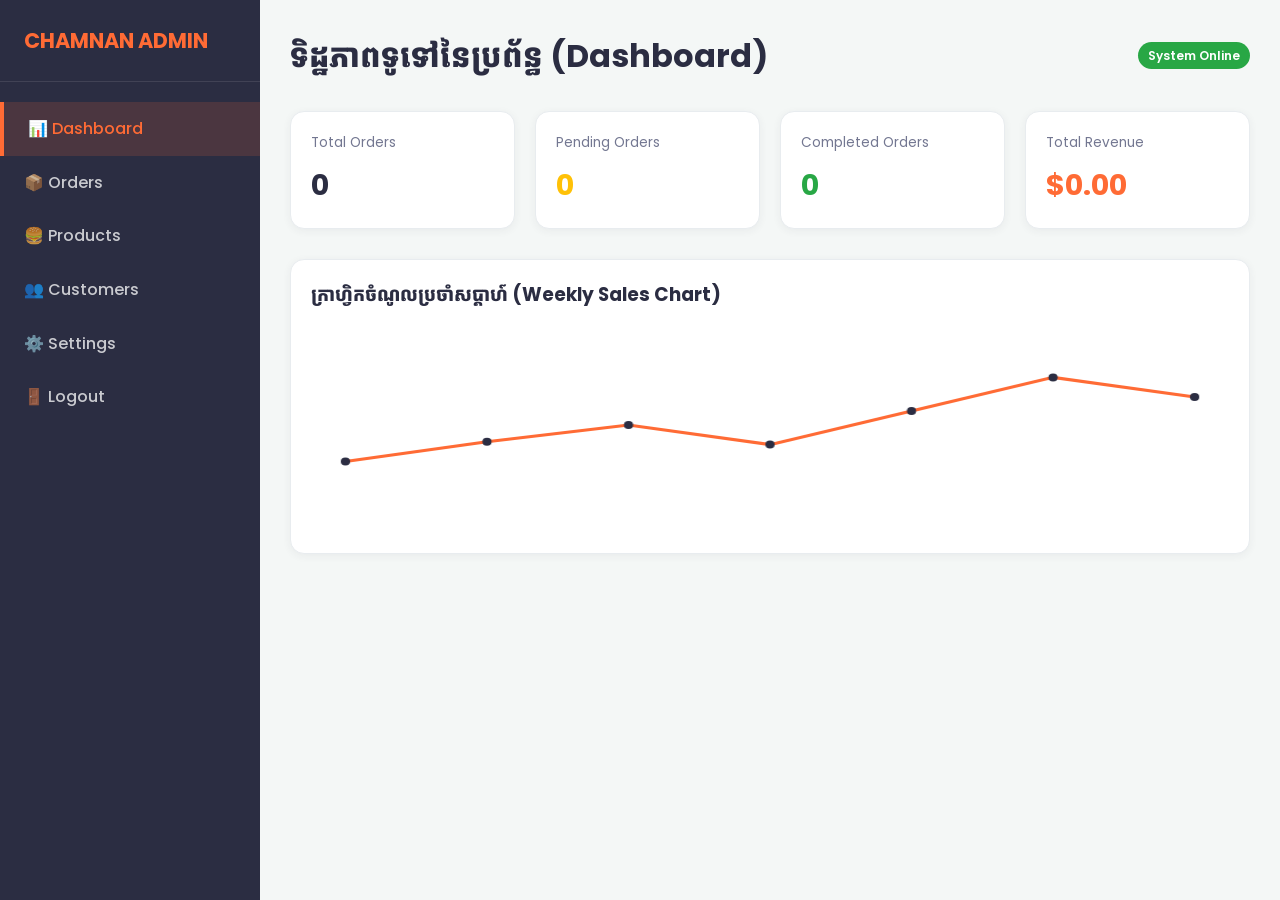
<file: amin.HTML>
<!DOCTYPE html>
<html lang="km">
<head>
  <meta charset="UTF-8">
  <meta name="viewport" content="width=device-width, initial-scale=1.0">
  <title>Admin Dashboard — CHAMNAN FOOD</title>
  <link rel="stylesheet" href="style.css">
  <link rel="stylesheet" href="amin.CSS">
</head>
<body class="admin-body">

  <aside class="admin-sidebar">
    <div class="admin-sidebar-header">CHAMNAN ADMIN</div>
    <ul class="admin-nav">
      <li><a href="Dashboak.HTML" class="active">📊 Dashboard</a></li>
      <li><a href="aminoder.HTML">📦 Orders</a></li>
      <li><a href="Produck.HTML">🍔 Products</a></li>
      <li><a href="costom.html">👥 Customers</a></li>
      <li><a href="setting.html">⚙️ Settings</a></li>
      <li><a href="iNDEX.html">🚪 Logout</a></li>
    </ul>
  </aside>

  <main class="admin-main">
    <div class="admin-header">
      <h1>ទិដ្ឋភាពទូទៅនៃប្រព័ន្ធ (Dashboard)</h1>
      <span class="badge" style="background:#28a745; color:white;">System Online</span>
    </div>

    <div class="stats-overview">
      <div class="admin-stat-card">
        <p>Total Orders</p>
        <h2 id="admin-total-orders">0</h2>
      </div>
      <div class="admin-stat-card">
        <p>Pending Orders</p>
        <h2 id="admin-pending-orders" style="color: var(--warning);">0</h2>
      </div>
      <div class="admin-stat-card">
        <p>Completed Orders</p>
        <h2 id="admin-completed-orders" style="color: var(--success);">0</h2>
      </div>
      <div class="admin-stat-card">
        <p>Total Revenue</p>
        <h2 id="admin-total-revenue" style="color: var(--primary);">$0.00</h2>
      </div>
    </div>

    <!-- Sales Canvas Graph -->
    <div class="admin-table-container" style="margin-bottom: 30px;">
      <h3 style="margin-bottom: 15px;">ក្រាហ្វិកចំណូលប្រចាំសប្តាហ៍ (Weekly Sales Chart)</h3>
      <canvas id="salesChart" width="800" height="200" style="width: 100%; height: 200px;"></canvas>
    </div>
  </main>

  <script src="Main.js"></script>
  <script src="amin.js"></script>
</body>
</html>
</file>
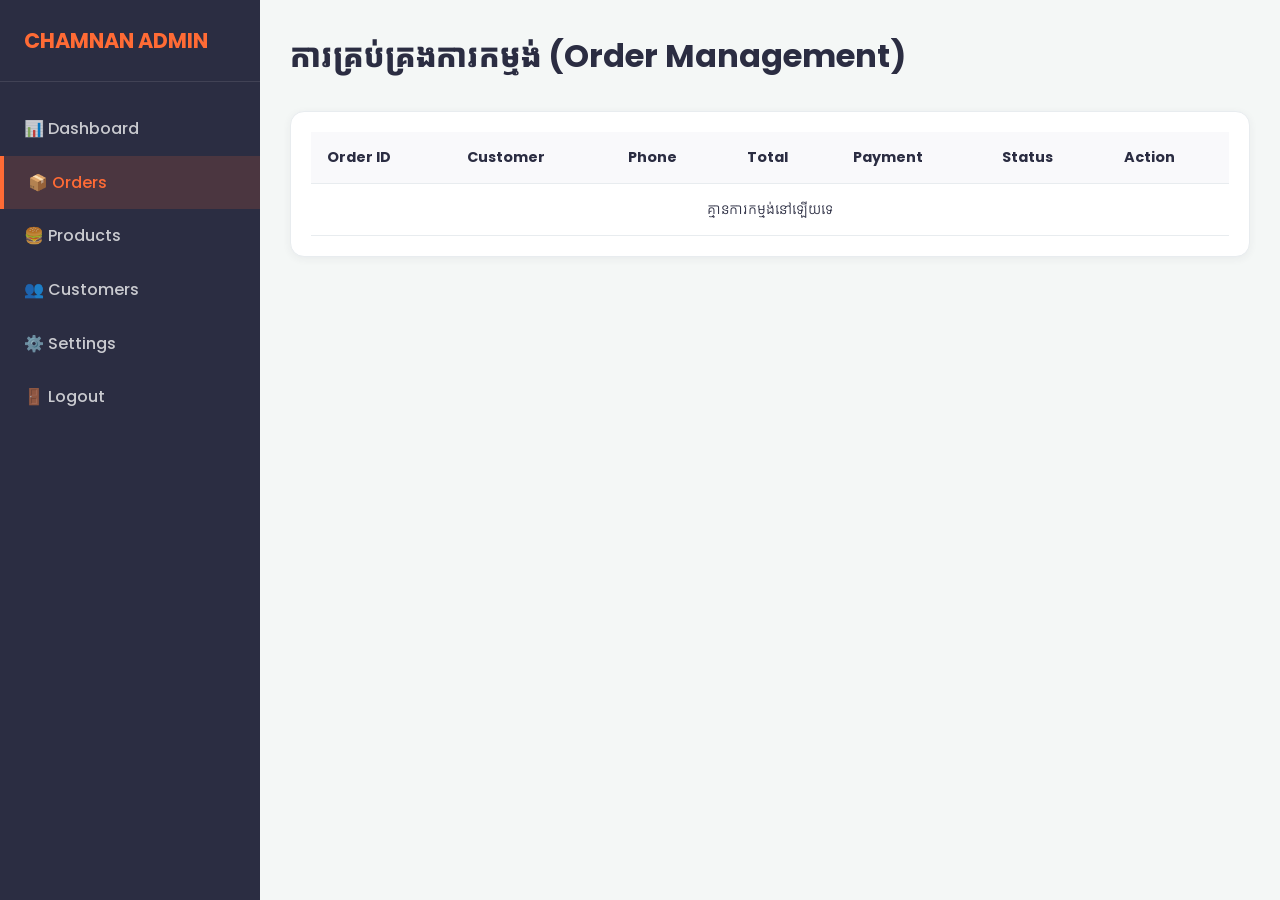
<file: aminoder.HTML>
<!DOCTYPE html>
<html lang="km">
<head>
  <meta charset="UTF-8">
  <meta name="viewport" content="width=device-width, initial-scale=1.0">
  <title>Admin Order Management — CHAMNAN FOOD</title>
  <link rel="stylesheet" href="amin.CSS">
  <link rel="stylesheet" href="style.css">
</head>
<body class="admin-body">

  <aside class="admin-sidebar">
    <div class="admin-sidebar-header">CHAMNAN ADMIN</div>
    <ul class="admin-nav">
      <li><a href="Dashboak.HTML">📊 Dashboard</a></li>
      <li><a href="aminoder.HTML" class="active">📦 Orders</a></li>
      <li><a href="Produck.HTML">🍔 Products</a></li>
      <li><a href="costom.html">👥 Customers</a></li>
      <li><a href="setting.html">⚙️ Settings</a></li>
      <li><a href="iNDEX.html">🚪 Logout</a></li>
    </ul>
  </aside>

  <main class="admin-main">
    <div class="admin-header">
      <h1>ការគ្រប់គ្រងការកម្មង់ (Order Management)</h1>
    </div>

    <div class="admin-table-container">
      <table class="admin-table">
        <thead>
          <tr>
            <th>Order ID</th>
            <th>Customer</th>
            <th>Phone</th>
            <th>Total</th>
            <th>Payment</th>
            <th>Status</th>
            <th>Action</th>
          </tr>
        </thead>
        <tbody id="admin-orders-table-body"></tbody>
      </table>
    </div>
  </main>

  <script src="Main.js"></script>
  <script src="amin.js"></script>
</body>
</html>
</file>
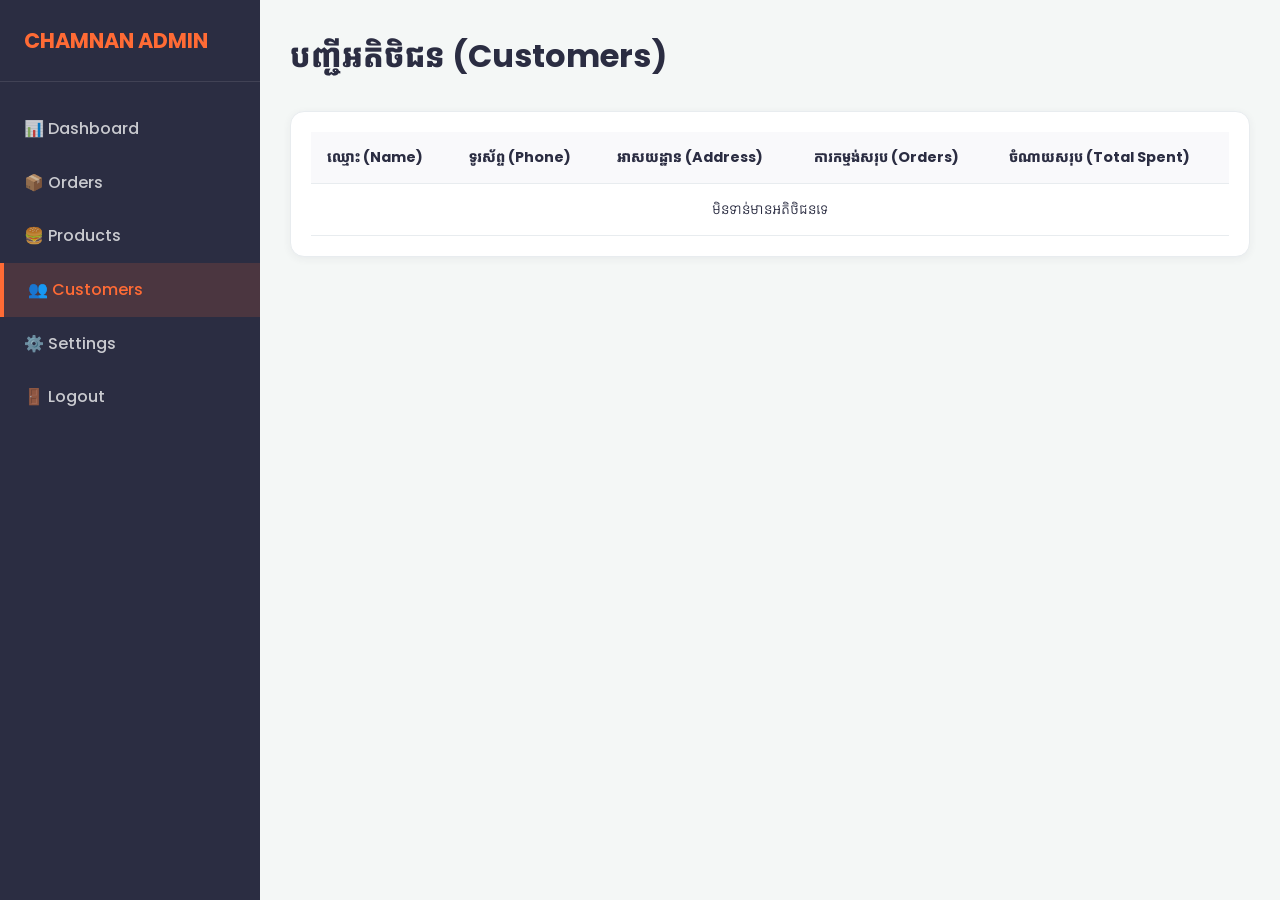
<file: costom.html>
<!DOCTYPE html>
<html lang="km">
<head>
  <meta charset="UTF-8">
  <meta name="viewport" content="width=device-width, initial-scale=1.0">
  <title>Customer Management — CHAMNAN FOOD</title>
  <link rel="stylesheet" href="style.css">
  <link rel="stylesheet" href="amin.CSS">
</head>
<body class="admin-body">

  <aside class="admin-sidebar">
    <div class="admin-sidebar-header">CHAMNAN ADMIN</div>
    <ul class="admin-nav">
      <li><a href="Dashboak.HTML">📊 Dashboard</a></li>
      <li><a href="amin.HTML">📦 Orders</a></li>
      <li><a href="Produck.HTML">🍔 Products</a></li>
      <li><a href="costom.html" class="active">👥 Customers</a></li>
      <li><a href="setting.html">⚙️ Settings</a></li>
      <li><a href="iNDEX.html">🚪 Logout</a></li>
    </ul>
  </aside>

  <main class="admin-main">
    <div class="admin-header">
      <h1>បញ្ជីអតិថិជន (Customers)</h1>
    </div>

    <div class="admin-table-container">
      <table class="admin-table">
        <thead>
          <tr>
            <th>ឈ្មោះ (Name)</th>
            <th>ទូរស័ព្ទ (Phone)</th>
            <th>អាសយដ្ឋាន (Address)</th>
            <th>ការកម្មង់សរុប (Orders)</th>
            <th>ចំណាយសរុប (Total Spent)</th>
          </tr>
        </thead>
        <tbody id="admin-customers-table-body"></tbody>
      </table>
    </div>
  </main>

  <script src="Main.js"></script>
  <script src="amin.js"></script>
</body>
</html>
</file>
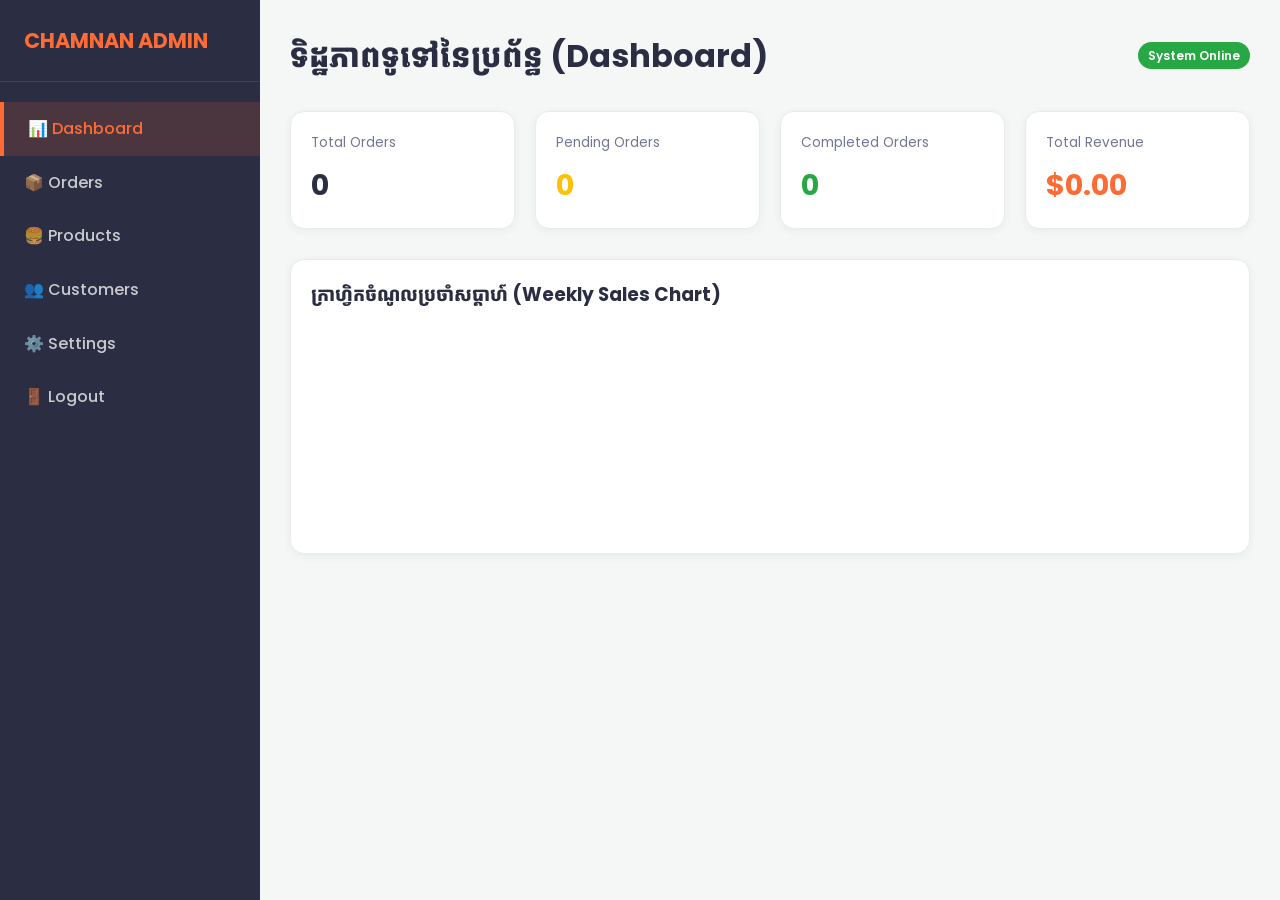
<file: Dashboak.HTML>
<!DOCTYPE html>
<html lang="km">
<head>
  <meta charset="UTF-8">
  <meta name="viewport" content="width=device-width, initial-scale=1.0">
  <title>Admin Dashboard — CHAMNAN FOOD</title>
  <link rel="stylesheet" href="amin.CSS">
  <link rel="stylesheet" href="style.css">
</head>
<body class="admin-body">

  <aside class="admin-sidebar">
    <div class="admin-sidebar-header">CHAMNAN ADMIN</div>
    <ul class="admin-nav">
      <li><a href="Dashboak.HTML" class="active">📊 Dashboard</a></li>
      <li><a href="aminoder.HTML">📦 Orders</a></li>
      <li><a href="Produck.HTML">🍔 Products</a></li>
      <li><a href="costom.html">👥 Customers</a></li>
      <li><a href="setting.html">⚙️ Settings</a></li>
      <li><a href="iNDEX.html">🚪 Logout</a></li>
    </ul>
  </aside>

  <main class="admin-main">
    <div class="admin-header">
      <h1>ទិដ្ឋភាពទូទៅនៃប្រព័ន្ធ (Dashboard)</h1>
      <span class="badge" style="background:#28a745; color:white;">System Online</span>
    </div>

    <div class="stats-overview">
      <div class="admin-stat-card">
        <p>Total Orders</p>
        <h2 id="admin-total-orders">0</h2>
      </div>
      <div class="admin-stat-card">
        <p>Pending Orders</p>
        <h2 id="admin-pending-orders" style="color: var(--warning);">0</h2>
      </div>
      <div class="admin-stat-card">
        <p>Completed Orders</p>
        <h2 id="admin-completed-orders" style="color: var(--success);">0</h2>
      </div>
      <div class="admin-stat-card">
        <p>Total Revenue</p>
        <h2 id="admin-total-revenue" style="color: var(--primary);">$0.00</h2>
      </div>
    </div>

    <!-- Sales Canvas Graph -->
    <div class="admin-table-container" style="margin-bottom: 30px;">
      <h3 style="margin-bottom: 15px;">ក្រាហ្វិកចំណូលប្រចាំសប្តាហ៍ (Weekly Sales Chart)</h3>
      <canvas id="salesChart" width="800" height="200" style="width: 100%; height: 200px;"></canvas>
    </div>
  </main>

  <script src="Main.js"></script>
  <script src="card.js"></script>
</body>
</html>
</file>
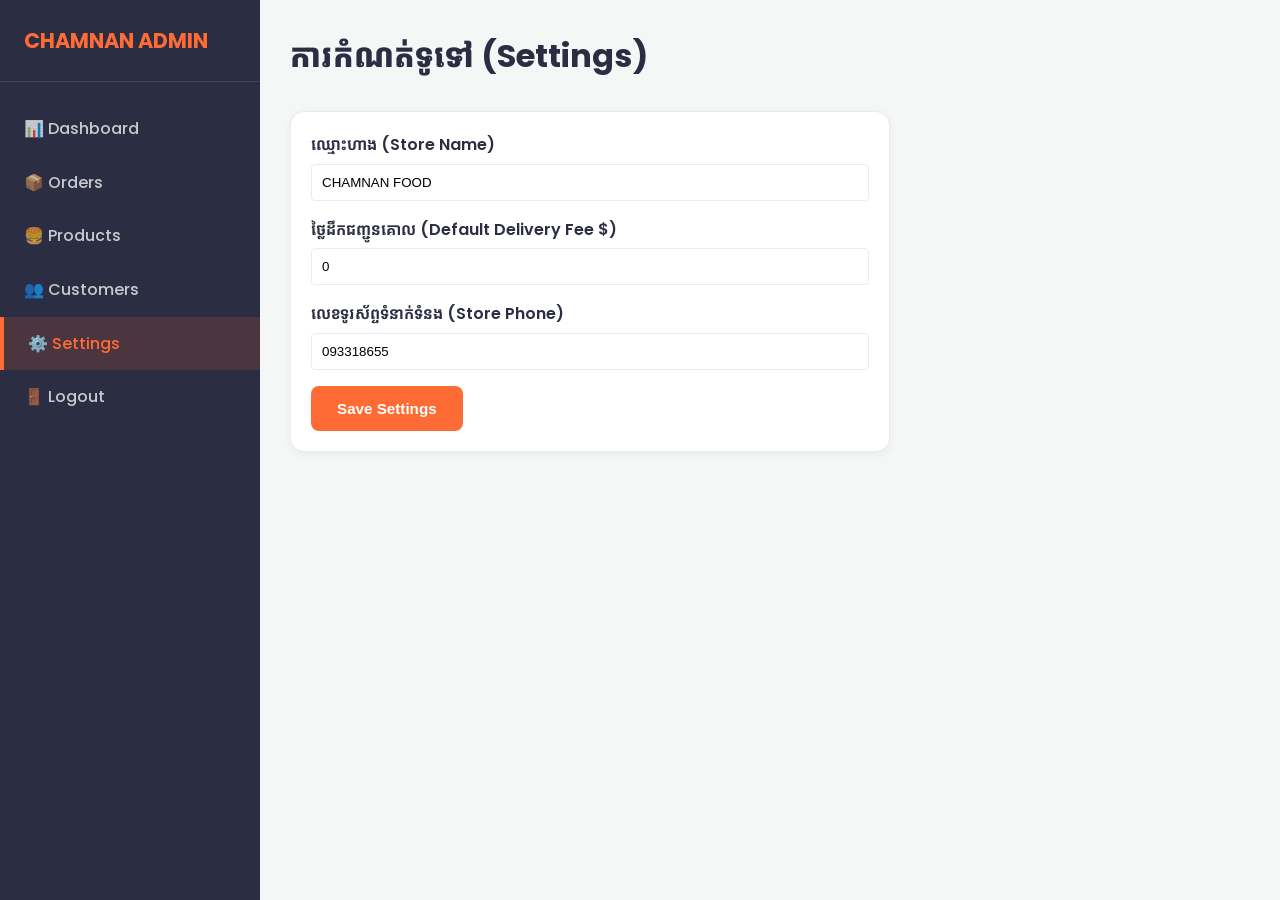
<file: setting.html>
<!DOCTYPE html>
<html lang="km">
<head>
  <meta charset="UTF-8">
  <meta name="viewport" content="width=device-width, initial-scale=1.0">
  <title>Settings — CHAMNAN FOOD</title>
  <link rel="stylesheet" href="style.css">
  <link rel="stylesheet" href="amin.CSS">
</head>
<body class="admin-body">

  <aside class="admin-sidebar">
    <div class="admin-sidebar-header">CHAMNAN ADMIN</div>
    <ul class="admin-nav">
      <li><a href="Dashboak.HTML">📊 Dashboard</a></li>
      <li><a href="orders.html">📦 Orders</a></li>
      <li><a href="products.html">🍔 Products</a></li>
      <li><a href="costom.html">👥 Customers</a></li>
      <li><a href="settings.html" class="active">⚙️ Settings</a></li>
      <li><a href="iNDEX.html">🚪 Logout</a></li>
    </ul>
  </aside>

  <main class="admin-main">
    <div class="admin-header">
      <h1>ការកំណត់ទូទៅ (Settings)</h1>
    </div>

    <div class="admin-table-container" style="max-width: 600px;">
      <form onsubmit="event.preventDefault(); showToast('✅ ការកំណត់ត្រូវបានរក្សាទុក!');">
        <div style="margin-bottom: 16px;">
          <label style="display:block; margin-bottom: 6px; font-weight:600;">ឈ្មោះហាង (Store Name)</label>
          <input type="text" value="CHAMNAN FOOD" style="width:100%; padding:10px; border:1px solid var(--border); border-radius:4px;">
        </div>
        <div style="margin-bottom: 16px;">
          <label style="display:block; margin-bottom: 6px; font-weight:600;">ថ្លៃដឹកជញ្ជូនគោល (Default Delivery Fee $)</label>
          <input type="number" step="0.5" value="0" style="width:100%; padding:10px; border:1px solid var(--border); border-radius:4px;">
        </div>
        <div style="margin-bottom: 16px;">
          <label style="display:block; margin-bottom: 6px; font-weight:600;">លេខទូរស័ព្ទទំនាក់ទំនង (Store Phone)</label>
          <input type="text" value="093318655" style="width:100%; padding:10px; border:1px solid var(--border); border-radius:4px;">
        </div>
        <button type="submit" class="btn btn-primary" style="border-radius: var(--radius-sm);">Save Settings</button>
      </form>
    </div>
  </main>

  <script src="Main.js"></script>
  <script src="amin.js"></script>
</body>
</html>
</file>
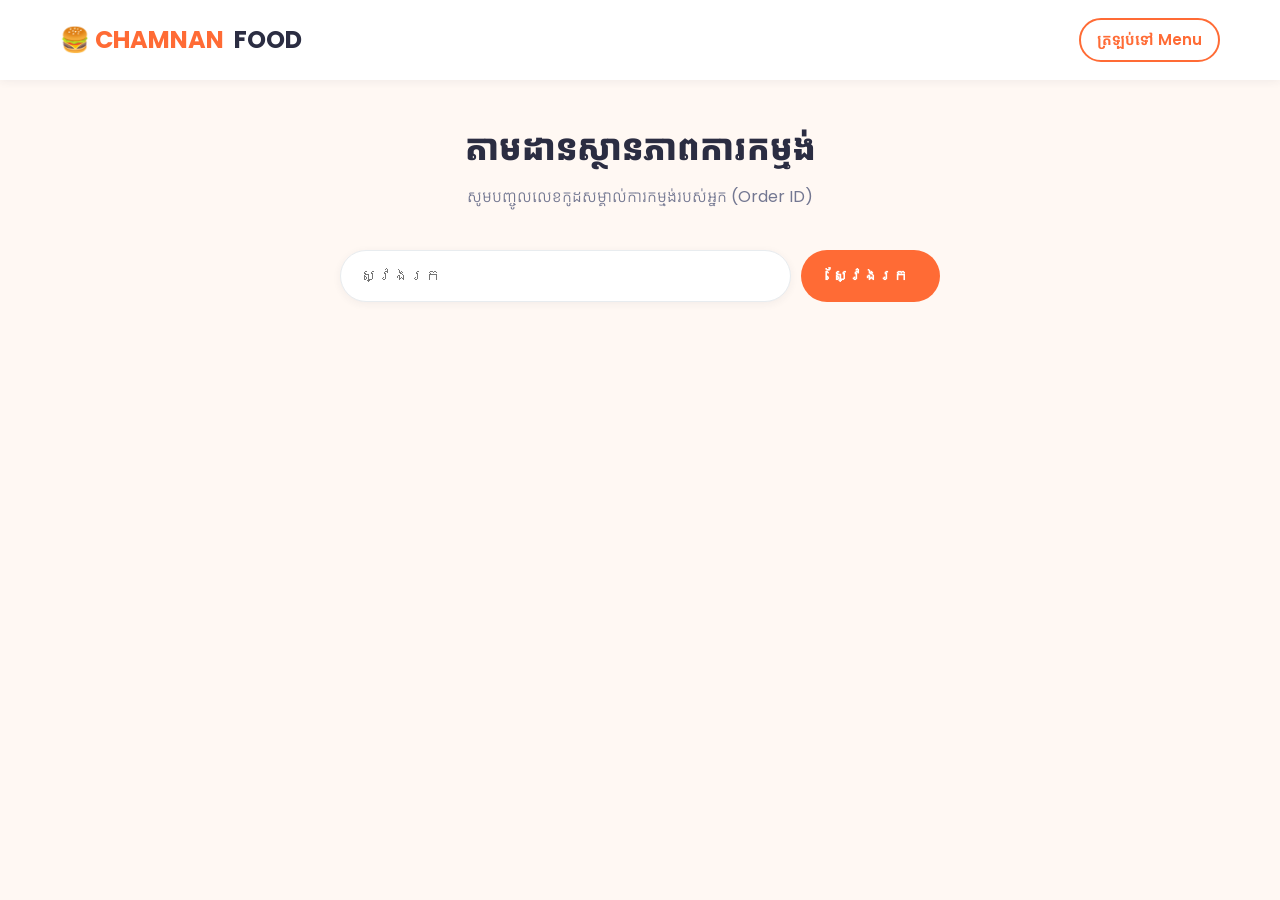
<file: Traking.HTML>
<!DOCTYPE html>
<html lang="km">
<head>
  <meta charset="UTF-8">
  <meta name="viewport" content="width=device-width, initial-scale=1.0">
  <title>Order Tracking — CHAMNAN FOOD</title>
  <link rel="stylesheet" href="style.css">
  <link rel="stylesheet" href="responsive.css">
</head>
<body>

  <header class="header">
    <div class="container header-container">
      <a href="iNDEX.html" class="brand-logo">🍔 CHAMNAN <span>FOOD</span></a>
      <a href="menu.html" class="btn btn-outline" style="padding: 8px 16px;">ត្រឡប់ទៅ Menu</a>
    </div>
  </header>

  <div class="container" style="max-width: 800px; padding: 40px 20px;">
    <div class="section-title">
      <h2>តាមដានស្ថានភាពការកម្មង់</h2>
      <p>សូមបញ្ចូលលេខកូដសម្គាល់ការកម្មង់របស់អ្នក (Order ID)</p>
    </div>

    <div class="search-wrapper" style="display:flex; gap:10px;">
      <input type="text" id="track-search-input" class="search-input" placeholder="ស្វែងរក" style="padding-left:20px;">
      <button id="track-search-btn" class="btn btn-primary" style="border-radius: var(--radius-full); padding: 0 30px;">ស្វែងរក</button>
    </div>

    <!-- Tracking Progress & Dynamic Card -->
    <div id="tracking-result"></div>
  </div>

  <script src="Main.js"></script>
  <script src="Tracking.js"></script>
</body>
</html>
</file>
<file: style.css>
/* ==========================================================================
   CHAMNAN FOOD - Main Stylesheet
   ========================================================================== */
@import url('https://fonts.googleapis.com/css2?family=Kantumruy+Pro:ital,wght@0,300;0,400;0,600;0,700;1,400&family=Poppins:wght@400;500;600;700&display=swap');

:root {
  --primary: #FF6B35;
  --primary-hover: #e85924;
  --primary-light: #ffe5dc;
  --secondary: #2B2D42;
  --secondary-light: #414463;
  --bg-color: #FFF8F3;
  --surface: #FFFFFF;
  --surface-alt: #F9F9FB;
  --text: #2B2D42;
  --text-muted: #737791;
  --border: #E8ECEF;
  --success: #28a745;
  --warning: #ffc107;
  --danger: #dc3545;
  --info: #17a2b8;
  --shadow-sm: 0 2px 8px rgba(43, 45, 66, 0.06);
  --shadow-md: 0 8px 24px rgba(43, 45, 66, 0.08);
  --shadow-lg: 0 16px 36px rgba(43, 45, 66, 0.12);
  --radius-sm: 8px;
  --radius-md: 14px;
  --radius-lg: 20px;
  --radius-full: 9999px;
  --transition: all 0.3s cubic-bezier(0.25, 0.8, 0.25, 1);
  --font-base: 'Poppins', 'Kantumruy Pro', sans-serif;
}

* {
  margin: 0;
  padding: 0;
  box-sizing: border-box;
}

body {
  font-family: var(--font-base);
  background-color: var(--bg-color);
  color: var(--text);
  line-height: 1.6;
  overflow-x: hidden;
}

a {
  text-decoration: none;
  color: inherit;
  transition: var(--transition);
}

ul {
  list-style: none;
}

img {
  max-width: 100%;
  height: auto;
  display: block;
}

.container {
  max-width: 1200px;
  margin: 0 auto;
  padding: 0 20px;
}

/* UI Elements */
.btn {
  display: inline-flex;
  align-items: center;
  justify-content: center;
  gap: 8px;
  padding: 12px 24px;
  border-radius: var(--radius-full);
  font-weight: 600;
  font-size: 0.95rem;
  cursor: pointer;
  border: 2px solid transparent;
  transition: var(--transition);
  text-align: center;
}

.btn-primary {
  background-color: var(--primary);
  color: #fff;
}
.btn-primary:hover {
  background-color: var(--primary-hover);
  transform: translateY(-2px);
  box-shadow: 0 6px 16px rgba(255, 107, 53, 0.3);
}

.btn-secondary {
  background-color: var(--secondary);
  color: #fff;
}
.btn-secondary:hover {
  background-color: var(--secondary-light);
  transform: translateY(-2px);
}

.btn-outline {
  border-color: var(--primary);
  color: var(--primary);
  background: transparent;
}
.btn-outline:hover {
  background-color: var(--primary);
  color: #fff;
}

.badge {
  padding: 4px 10px;
  border-radius: var(--radius-full);
  font-size: 0.75rem;
  font-weight: 600;
  display: inline-block;
}

.section-title {
  text-align: center;
  margin-bottom: 40px;
}
.section-title h2 {
  font-size: 2.2rem;
  color: var(--secondary);
  margin-bottom: 8px;
}
.section-title p {
  color: var(--text-muted);
  font-size: 1rem;
}

/* Header & Nav */
.header {
  position: sticky;
  top: 0;
  background-color: rgba(255, 255, 255, 0.96);
  backdrop-filter: blur(10px);
  z-index: 1000;
  box-shadow: var(--shadow-sm);
  transition: var(--transition);
}

.header-container {
  display: flex;
  align-items: center;
  justify-content: space-between;
  height: 80px;
}

.brand-logo {
  display: flex;
  align-items: center;
  gap: 10px;
  font-size: 1.5rem;
  font-weight: 700;
  color: var(--primary);
}
.brand-logo span {
  color: var(--secondary);
}

.nav-menu {
  display: flex;
  align-items: center;
  gap: 30px;
}

.nav-link {
  font-weight: 500;
  color: var(--secondary);
}
.nav-link:hover, .nav-link.active {
  color: var(--primary);
}

.nav-actions {
  display: flex;
  align-items: center;
  gap: 16px;
}

.cart-icon-btn {
  position: relative;
  background: var(--surface-alt);
  border: 1px solid var(--border);
  padding: 10px 14px;
  border-radius: var(--radius-full);
  cursor: pointer;
  font-size: 1.1rem;
}
.cart-badge {
  position: absolute;
  top: -4px;
  right: -4px;
  background-color: var(--primary);
  color: white;
  border-radius: var(--radius-full);
  padding: 2px 7px;
  font-size: 0.7rem;
  font-weight: 700;
}

.menu-toggle {
  display: none;
  background: none;
  border: none;
  font-size: 1.5rem;
  cursor: pointer;
}

/* Hero Section */
.hero {
  padding: 60px 0;
}
.hero-wrapper {
  display: grid;
  grid-template-columns: 1fr 1fr;
  align-items: center;
  gap: 40px;
}
.hero-content h1 {
  font-size: 3.2rem;
  line-height: 1.2;
  color: var(--secondary);
  margin-bottom: 20px;
}
.hero-content h1 span {
  color: var(--primary);
}
.hero-content p {
  font-size: 1.1rem;
  color: var(--text-muted);
  margin-bottom: 30px;
}
.hero-actions {
  display: flex;
  gap: 16px;
}
.hero-image-box {
  position: relative;
  text-align: center;
}
.hero-image-box img {
  border-radius: var(--radius-lg);
  box-shadow: var(--shadow-lg);
  transform: rotate(-1deg);
  transition: var(--transition);
}
.hero-image-box img:hover {
  transform: rotate(0) scale(1.02);
}

/* Food Categories */
.categories {
  padding: 40px 0;
}
.category-list {
  display: flex;
  align-items: center;
  justify-content: center;
  gap: 12px;
  flex-wrap: wrap;
}
.cat-btn {
  display: flex;
  align-items: center;
  gap: 8px;
  padding: 10px 20px;
  background: var(--surface);
  border: 1px solid var(--border);
  border-radius: var(--radius-full);
  cursor: pointer;
  font-weight: 500;
  font-size: 0.95rem;
  transition: var(--transition);
}
.cat-btn:hover, .cat-btn.active {
  background: var(--primary);
  color: white;
  border-color: var(--primary);
  box-shadow: 0 4px 12px rgba(255, 107, 53, 0.25);
}

/* Search Bar */
.search-wrapper {
  max-width: 600px;
  margin: 0 auto 30px;
  position: relative;
}
.search-input {
  width: 100%;
  padding: 16px 20px 16px 50px;
  border-radius: var(--radius-full);
  border: 1px solid var(--border);
  font-size: 1rem;
  background: var(--surface);
  box-shadow: var(--shadow-sm);
  outline: none;
}
.search-input:focus {
  border-color: var(--primary);
}
.search-icon {
  position: absolute;
  left: 20px;
  top: 50%;
  transform: translateY(-50%);
  color: var(--text-muted);
}
.search-counter {
  text-align: center;
  font-size: 0.9rem;
  color: var(--text-muted);
  margin-bottom: 20px;
}

/* Food Grid */
.food-grid {
  display: grid;
  grid-template-columns: repeat(auto-fill, minmax(260px, 1fr));
  gap: 25px;
}
.food-card {
  background: var(--surface);
  border-radius: var(--radius-md);
  overflow: hidden;
  box-shadow: var(--shadow-sm);
  border: 1px solid var(--border);
  transition: var(--transition);
  position: relative;
  display: flex;
  flex-direction: column;
}
.food-card:hover {
  transform: translateY(-5px);
  box-shadow: var(--shadow-md);
}
.food-img-container {
  position: relative;
  height: 180px;
  overflow: hidden;
}
.food-img-container img {
  width: 100%;
  height: 100%;
  object-fit: cover;
  transition: var(--transition);
}
.food-card:hover .food-img-container img {
  transform: scale(1.05);
}
.fav-btn {
  position: absolute;
  top: 12px;
  right: 12px;
  width: 36px;
  height: 36px;
  background: white;
  border-radius: 50%;
  display: flex;
  align-items: center;
  justify-content: center;
  border: none;
  cursor: pointer;
  box-shadow: var(--shadow-sm);
  transition: var(--transition);
}
.fav-btn.active {
  color: #ff3366;
}
.food-details {
  padding: 18px;
  display: flex;
  flex-direction: column;
  flex-grow: 1;
}
.food-header {
  display: flex;
  justify-content: space-between;
  align-items: flex-start;
  margin-bottom: 6px;
}
.food-title {
  font-size: 1.1rem;
  font-weight: 600;
  color: var(--secondary);
}
.food-rating {
  font-size: 0.85rem;
  font-weight: 600;
  color: #f59e0b;
  display: flex;
  align-items: center;
  gap: 4px;
}
.food-desc {
  font-size: 0.85rem;
  color: var(--text-muted);
  margin-bottom: 15px;
  line-height: 1.4;
  flex-grow: 1;
}
.food-footer {
  display: flex;
  justify-content: space-between;
  align-items: center;
}
.food-price {
  font-size: 1.25rem;
  font-weight: 700;
  color: var(--primary);
}
.add-btn {
  width: 40px;
  height: 40px;
  border-radius: 50%;
  border: none;
  background-color: var(--primary-light);
  color: var(--primary);
  font-size: 1.2rem;
  cursor: pointer;
  display: flex;
  align-items: center;
  justify-content: center;
  transition: var(--transition);
}
.add-btn:hover {
  background-color: var(--primary);
  color: white;
}

/* Drawer Cart */
.cart-overlay {
  position: fixed;
  inset: 0;
  background: rgba(0, 0, 0, 0.5);
  backdrop-filter: blur(4px);
  z-index: 2000;
  opacity: 0;
  visibility: hidden;
  transition: var(--transition);
}
.cart-overlay.open {
  opacity: 1;
  visibility: visible;
}
.cart-drawer {
  position: fixed;
  top: 0;
  right: 0;
  width: 100%;
  max-width: 420px;
  height: 100%;
  background: var(--surface);
  z-index: 2001;
  box-shadow: var(--shadow-lg);
  transform: translateX(100%);
  transition: transform 0.35s ease-in-out;
  display: flex;
  flex-direction: column;
}
.cart-drawer.open {
  transform: translateX(0);
}
.cart-header {
  padding: 20px;
  border-bottom: 1px solid var(--border);
  display: flex;
  justify-content: space-between;
  align-items: center;
}
.cart-header h3 {
  font-size: 1.2rem;
  color: var(--secondary);
}
.cart-close {
  background: none;
  border: none;
  font-size: 1.5rem;
  cursor: pointer;
  color: var(--text-muted);
}
.cart-body {
  flex: 1;
  overflow-y: auto;
  padding: 20px;
}
.cart-item {
  display: flex;
  align-items: center;
  gap: 12px;
  margin-bottom: 16px;
  padding-bottom: 16px;
  border-bottom: 1px solid var(--border);
}
.cart-item img {
  width: 60px;
  height: 60px;
  border-radius: var(--radius-sm);
  object-fit: cover;
}
.cart-item-info {
  flex: 1;
}
.cart-item-title {
  font-size: 0.95rem;
  font-weight: 600;
}
.cart-item-price {
  color: var(--primary);
  font-weight: 600;
  font-size: 0.9rem;
}
.qty-controls {
  display: flex;
  align-items: center;
  gap: 8px;
  margin-top: 6px;
}
.qty-btn {
  width: 24px;
  height: 24px;
  border-radius: 4px;
  background: var(--surface-alt);
  border: 1px solid var(--border);
  display: flex;
  align-items: center;
  justify-content: center;
  cursor: pointer;
}
.del-item-btn {
  color: var(--danger);
  background: none;
  border: none;
  cursor: pointer;
  font-size: 1rem;
}
.cart-footer {
  padding: 20px;
  border-top: 1px solid var(--border);
  background: var(--surface-alt);
}
.cart-summary-line {
  display: flex;
  justify-content: space-between;
  margin-bottom: 8px;
  font-size: 0.9rem;
  color: var(--text-muted);
}
.cart-summary-line.total {
  font-size: 1.15rem;
  font-weight: 700;
  color: var(--secondary);
  border-top: 1px solid var(--border);
  padding-top: 8px;
  margin-top: 8px;
}

/* Toast Notifications */
.toast-container {
  position: fixed;
  bottom: 20px;
  right: 20px;
  z-index: 9999;
  display: flex;
  flex-direction: column;
  gap: 10px;
}
.toast {
  background: var(--secondary);
  color: white;
  padding: 12px 20px;
  border-radius: var(--radius-md);
  box-shadow: var(--shadow-md);
  display: flex;
  align-items: center;
  gap: 10px;
  animation: slideIn 0.3s ease forwards;
  font-size: 0.9rem;
}
.toast.hide {
  animation: slideOut 0.3s ease forwards;
}

@keyframes slideIn {
  from { transform: translateX(100%); opacity: 0; }
  to { transform: translateX(0); opacity: 1; }
}
@keyframes slideOut {
  from { transform: translateX(0); opacity: 1; }
  to { transform: translateX(100%); opacity: 0; }
}

/* Sections - Promotions, About, Contact */
.promotions-grid {
  display: grid;
  grid-template-columns: repeat(auto-fit, minmax(300px, 1fr));
  gap: 24px;
}
.promo-card {
  padding: 30px;
  border-radius: var(--radius-md);
  color: white;
  position: relative;
  overflow: hidden;
}
.promo-1 { background: linear-gradient(135deg, #FF6B35 0%, #FF9F1C 100%); }
.promo-2 { background: linear-gradient(135deg, #2B2D42 0%, #4A4E69 100%); }
.promo-3 { background: linear-gradient(135deg, #0F4C81 0%, #1B9AAA 100%); }

.about-stats {
  display: grid;
  grid-template-columns: repeat(4, 1fr);
  gap: 20px;
  margin-top: 40px;
  text-align: center;
}
.stat-card {
  background: var(--surface);
  padding: 24px;
  border-radius: var(--radius-md);
  border: 1px solid var(--border);
}
.stat-card h3 {
  font-size: 2rem;
  color: var(--primary);
  margin-bottom: 4px;
}

/* Footer */
.footer {
  background: var(--secondary);
  color: #fff;
  padding: 60px 0 20px;
  margin-top: 80px;
}
.footer-grid {
  display: grid;
  grid-template-columns: 2fr 1fr 1fr 1.5fr;
  gap: 40px;
  margin-bottom: 40px;
}
.footer-bottom {
  text-align: center;
  padding-top: 20px;
  border-top: 1px solid rgba(255,255,255,0.1);
  color: rgba(255,255,255,0.6);
  font-size: 0.85rem;
}
</file>
<file: amin.CSS>
/* ==========================================================================
   CHAMNAN FOOD - Admin Dashboard Stylesheet
   ========================================================================== */
.admin-body {
  display: flex;
  min-height: 100vh;
  background-color: #F4F7F6;
  font-family: var(--font-base);
}

.admin-sidebar {
  width: 260px;
  background: var(--secondary);
  color: #fff;
  display: flex;
  flex-direction: column;
  position: fixed;
  top: 0;
  bottom: 0;
  left: 0;
  z-index: 100;
}
.admin-sidebar-header {
  padding: 24px;
  border-bottom: 1px solid rgba(255,255,255,0.1);
  font-size: 1.3rem;
  font-weight: 700;
  color: var(--primary);
}
.admin-nav {
  list-style: none;
  padding: 20px 0;
  flex: 1;
}
.admin-nav li a {
  display: flex;
  align-items: center;
  gap: 12px;
  padding: 14px 24px;
  color: rgba(255,255,255,0.75);
  transition: 0.2s;
  font-weight: 500;
}
.admin-nav li a:hover, .admin-nav li a.active {
  background: rgba(255, 107, 53, 0.15);
  color: var(--primary);
  border-left: 4px solid var(--primary);
}

.admin-main {
  flex: 1;
  margin-left: 260px;
  padding: 30px;
}
.admin-header {
  display: flex;
  justify-content: space-between;
  align-items: center;
  margin-bottom: 30px;
}

.stats-overview {
  display: grid;
  grid-template-columns: repeat(auto-fit, minmax(220px, 1fr));
  gap: 20px;
  margin-bottom: 30px;
}
.admin-stat-card {
  background: white;
  padding: 20px;
  border-radius: var(--radius-md);
  box-shadow: var(--shadow-sm);
  border: 1px solid var(--border);
}
.admin-stat-card p {
  color: var(--text-muted);
  font-size: 0.85rem;
}
.admin-stat-card h2 {
  font-size: 1.8rem;
  color: var(--secondary);
  margin-top: 8px;
}

.admin-table-container {
  background: white;
  border-radius: var(--radius-md);
  box-shadow: var(--shadow-sm);
  border: 1px solid var(--border);
  overflow-x: auto;
  padding: 20px;
}
table.admin-table {
  width: 100%;
  border-collapse: collapse;
  text-align: left;
}
table.admin-table th, table.admin-table td {
  padding: 14px 16px;
  border-bottom: 1px solid var(--border);
  font-size: 0.9rem;
}
table.admin-table th {
  background: var(--surface-alt);
  color: var(--secondary);
}

.status-badge {
  padding: 4px 8px;
  border-radius: 4px;
  font-size: 0.75rem;
  font-weight: 600;
}
.status-pending { background: #ffeeba; color: #856404; }
.status-confirmed { background: #b8daff; color: #004085; }
.status-preparing { background: #d6d8db; color: #383d41; }
.status-out-for-delivery { background: #c3e6cb; color: #155724; }
.status-completed { background: #28a745; color: #fff; }
.status-cancelled { background: #f8d7da; color: #721c24; }
</file>
<file: responsive.css>
/* ==========================================================================
   CHAMNAN FOOD - Responsive Stylesheet
   ========================================================================== */
@media (max-width: 992px) {
  .hero-wrapper {
    grid-template-columns: 1fr;
    text-align: center;
  }
  .hero-actions {
    justify-content: center;
  }
  .about-stats {
    grid-template-columns: repeat(2, 1fr);
  }
  .footer-grid {
    grid-template-columns: 1fr 1fr;
  }
}

@media (max-width: 768px) {
  .menu-toggle {
    display: block;
  }
  .nav-menu {
    position: fixed;
    top: 80px;
    left: -100%;
    width: 100%;
    height: calc(100vh - 80px);
    background: var(--surface);
    flex-direction: column;
    padding: 40px 20px;
    gap: 20px;
    transition: var(--transition);
    box-shadow: var(--shadow-md);
  }
  .nav-menu.open {
    left: 0;
  }
  .hero-content h1 {
    font-size: 2.2rem;
  }
  .food-grid {
    grid-template-columns: 1fr;
  }
  .footer-grid {
    grid-template-columns: 1fr;
  }
  .bottom-nav {
    display: flex;
    position: fixed;
    bottom: 0;
    left: 0;
    right: 0;
    height: 60px;
    background: var(--surface);
    border-top: 1px solid var(--border);
    justify-content: space-around;
    align-items: center;
    z-index: 999;
  }
  .bottom-nav a {
    display: flex;
    flex-direction: column;
    align-items: center;
    font-size: 0.75rem;
    color: var(--secondary);
  }
  .bottom-nav a.active {
    color: var(--primary);
  }
  body {
    padding-bottom: 60px;
  }
}

@media (min-width: 769px) {
  .bottom-nav {
    display: none;
  }
}
</file>
